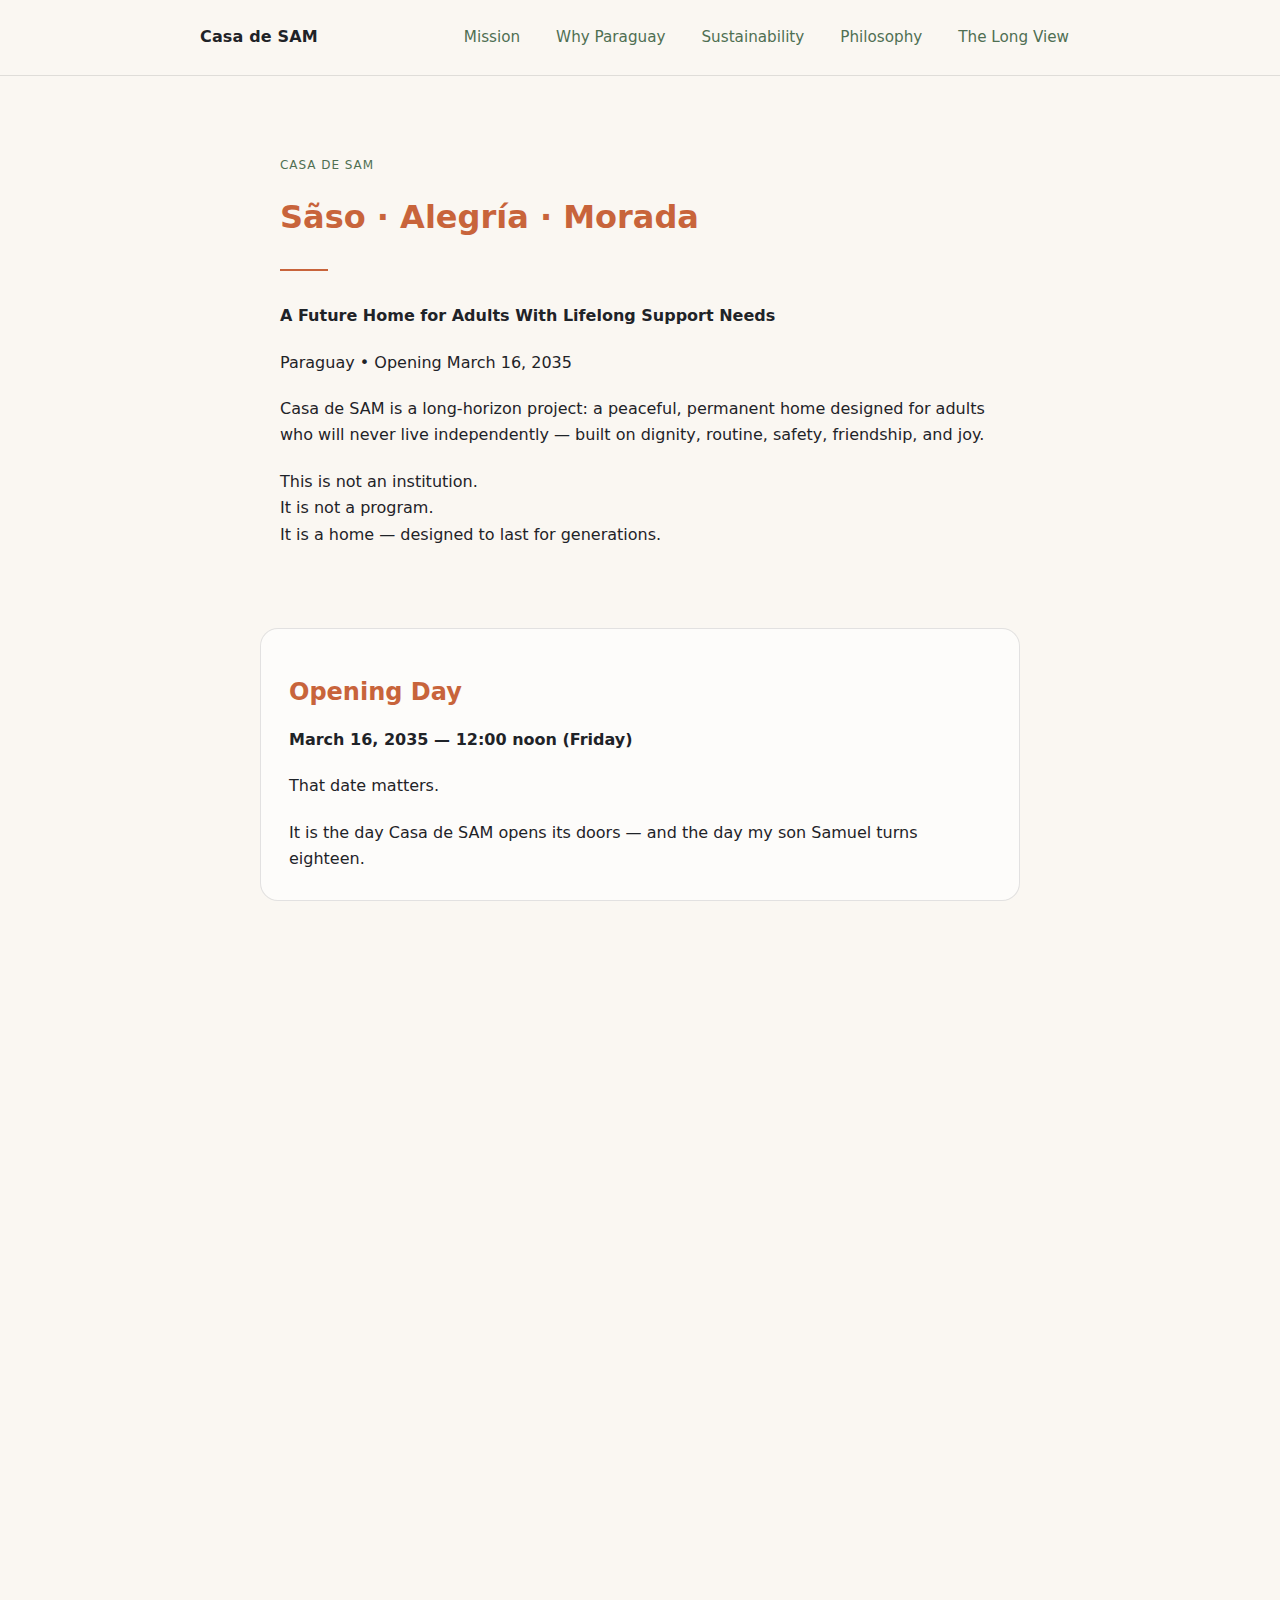
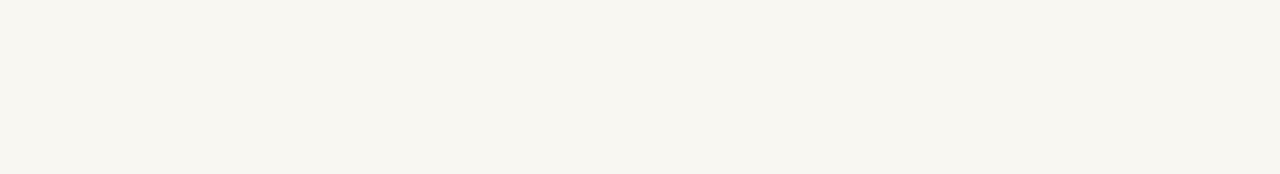
<file: index.html>
<!DOCTYPE html>
<html lang="en">
<head>
  <meta charset="UTF-8">
  <title>Casa de SAM</title>
  <meta name="viewport" content="width=device-width, initial-scale=1.0">

  <link rel="stylesheet" href="css/main.css">
</head>
<body>

  <header class="sam-nav">
    <div class="sam-nav-inner">
      <a class="sam-brand" href="index.html">Casa de SAM</a>
      <nav class="sam-nav-links" aria-label="Primary navigation">
        <a href="mission.html">Mission</a>
        <a href="why-paraguay.html">Why Paraguay</a>
        <a href="sustainability.html">Sustainability</a>
        <a href="philosophy.html">Philosophy</a>
        <a href="timeline.html">The Long View</a>
      </nav>
    </div>
  </header>

  <!-- HERO / IDENTITY -->
  <section class="sam-section reveal">
    <div class="sam-kicker">Casa de SAM</div>
    <h1>Sãso · Alegría · Morada</h1>
    <div class="sam-divider"></div>

    <p><strong>A Future Home for Adults With Lifelong Support Needs</strong></p>
    <p>Paraguay • Opening March 16, 2035</p>

    <p>
      Casa de SAM is a long-horizon project: a peaceful, permanent home designed
      for adults who will never live independently — built on dignity, routine,
      safety, friendship, and joy.
    </p>

    <p>
      This is not an institution.<br>
      It is not a program.<br>
      It is a home — designed to last for generations.
    </p>
  </section>

  <!-- OPENING DAY -->
  <section class="sam-section sam-card reveal">
    <h2>Opening Day</h2>
    <p><strong>March 16, 2035 — 12:00 noon (Friday)</strong></p>

    <p>
      That date matters.
    </p>

    <p>
      It is the day Casa de SAM opens its doors —
      and the day my son Samuel turns eighteen.
    </p>
  </section>

  <!-- WHY THIS EXISTS -->
  <section class="sam-section reveal">
    <h2>Why This Exists</h2>

    <p>
      Across the world, autism is being identified more frequently.
      Some autistic people will live independently.
      Others will need lifelong care, daily support, and full-time supervision.
    </p>

    <p>
      Children grow into adults.<br>
      Parents age.<br>
      Families are left asking what comes next.
    </p>

    <p>
      Casa de SAM exists because adulthood deserves as much planning,
      dignity, and care as childhood — especially for those who will never
      live independently.
    </p>
  </section>

  <!-- CLOSING -->
  <section class="sam-section sam-callout reveal">
    <p>
      Casa de SAM is not only for my son.
    </p>

    <p>
      It is for every adult who deserves a life shaped by calm,
      joy, belonging, and home.
    </p>

    <p>
      <strong>Sãso. Alegría. Morada.</strong><br>
      A way of living.<br>
      A long-term promise.<br>
      And the beginning of a story meant to last for generations.
    </p>
  </section>

  <footer class="sam-footer reveal">
    <p>Casa de SAM • Paraguay • Opening March 16, 2035</p>
  </footer>

  <script src="js/reveal.js"></script>
</body>
</html>
</file>
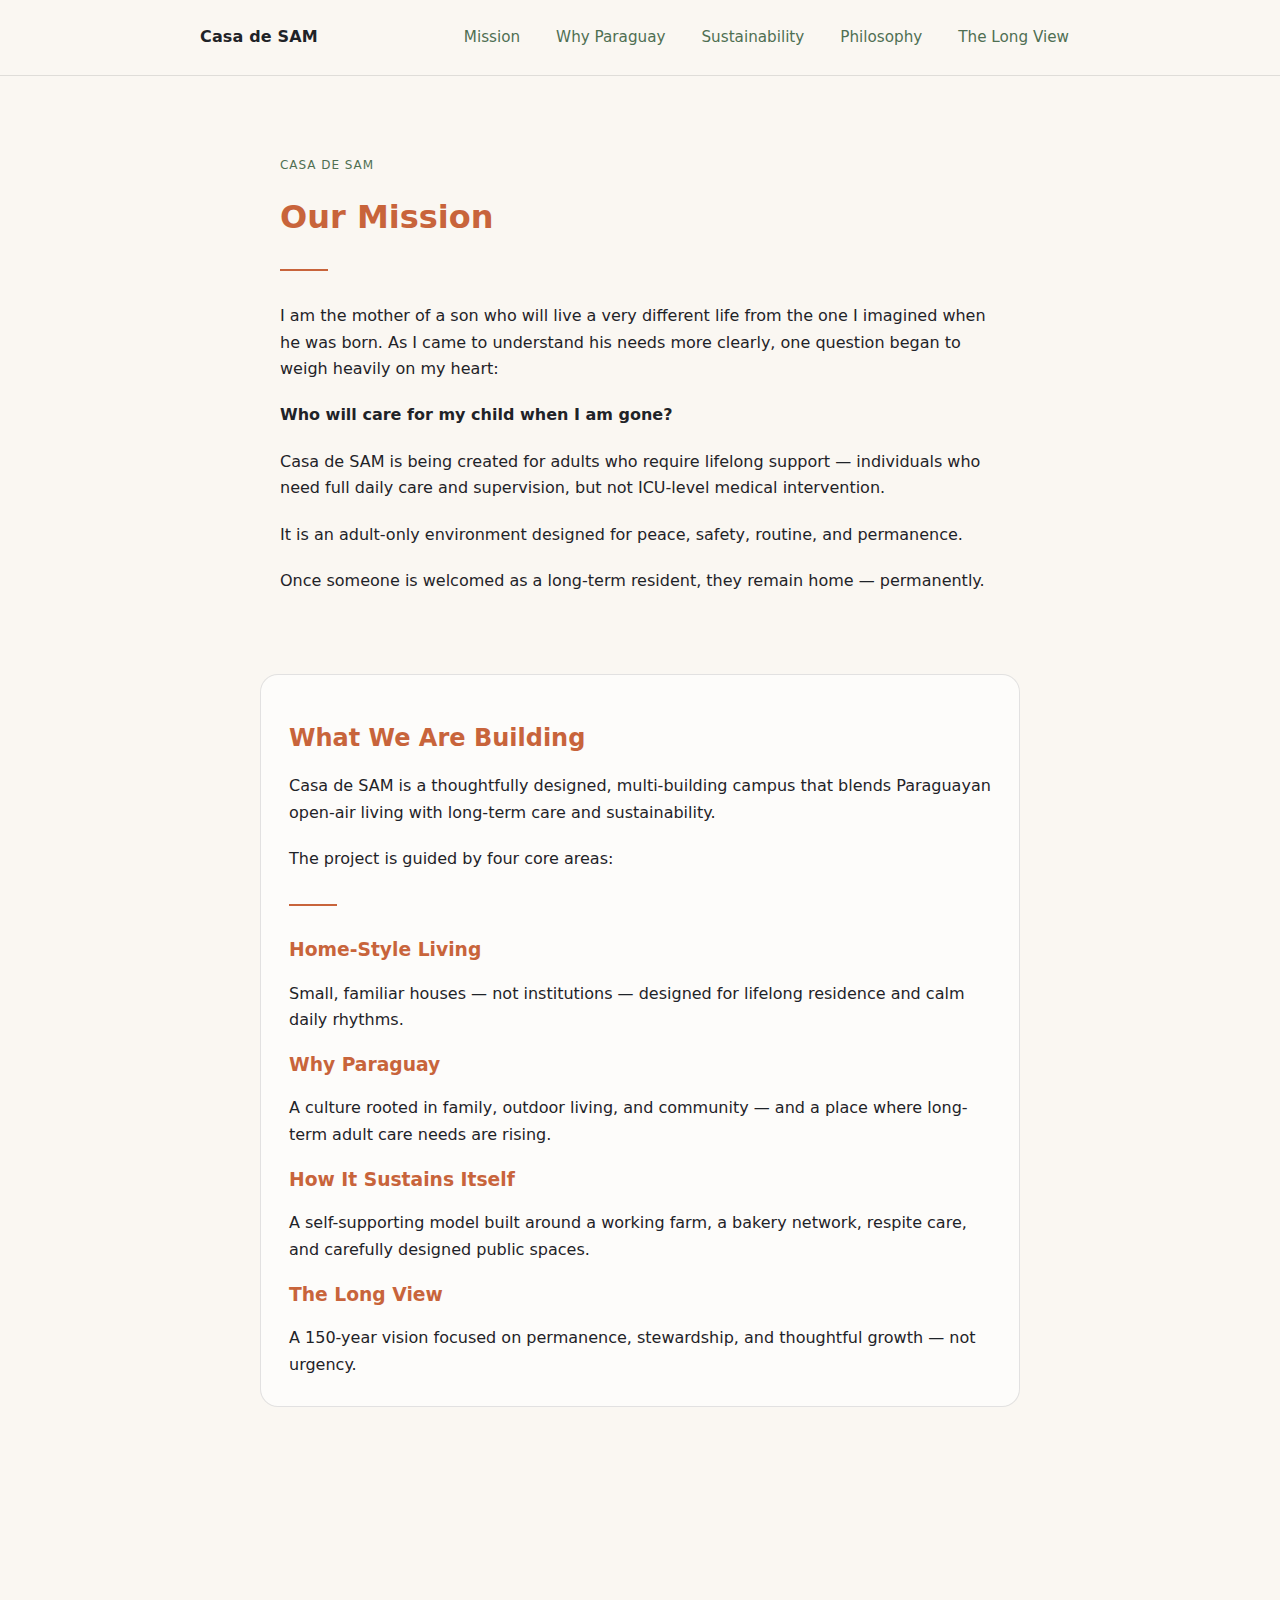
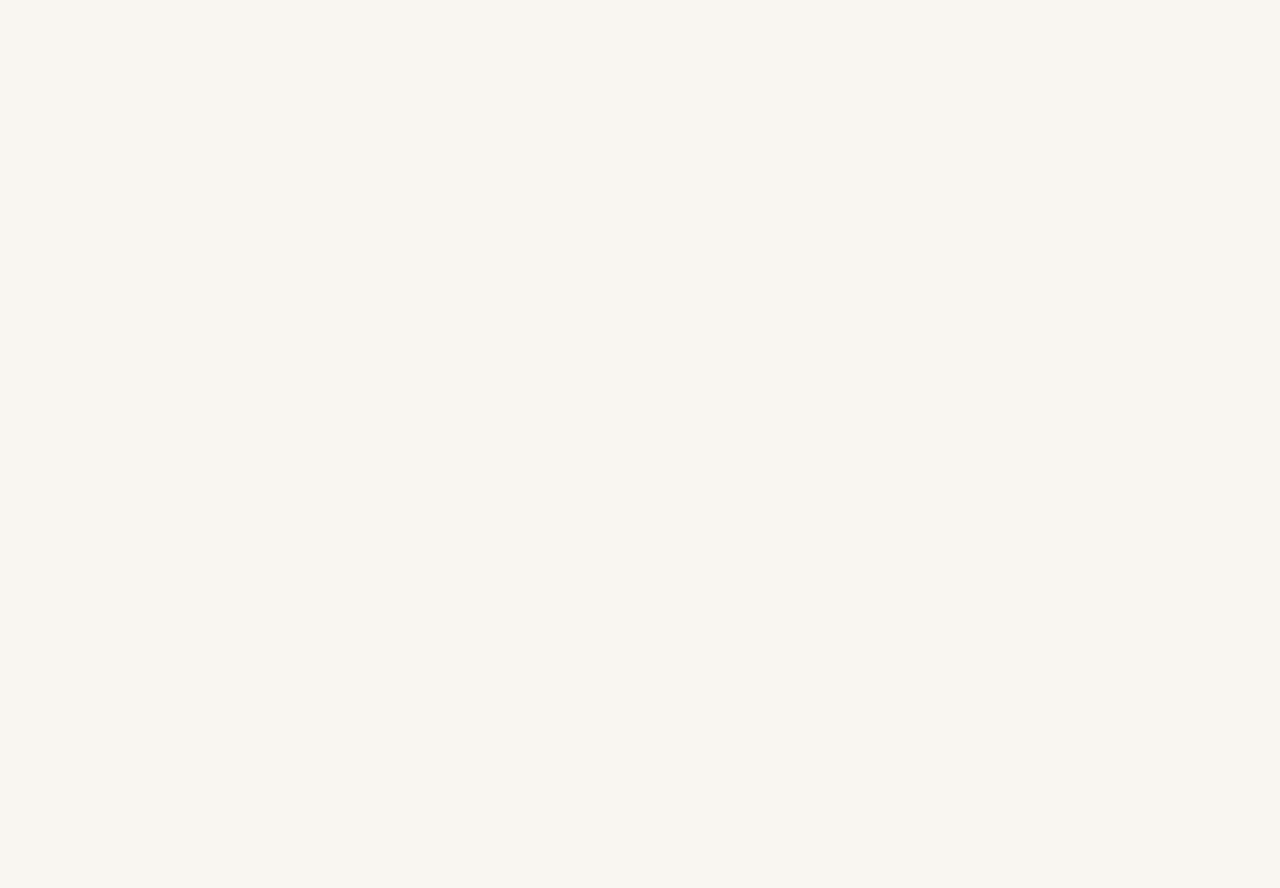
<file: mission.html>
<!DOCTYPE html>
<html lang="en">
<head>
  <meta charset="UTF-8">
  <title>Casa de SAM — Our Mission</title>
  <meta name="viewport" content="width=device-width, initial-scale=1.0">

  <link rel="stylesheet" href="css/main.css">
</head>
<body>

  <header class="sam-nav">
    <div class="sam-nav-inner">
      <a class="sam-brand" href="index.html">Casa de SAM</a>
      <nav class="sam-nav-links" aria-label="Primary navigation">
        <a href="mission.html">Mission</a>
        <a href="why-paraguay.html">Why Paraguay</a>
        <a href="sustainability.html">Sustainability</a>
        <a href="philosophy.html">Philosophy</a>
        <a href="timeline.html">The Long View</a>
      </nav>
    </div>
  </header>

  <!-- Mission pages should feel calmer: fewer staggered reveals -->
  <section class="sam-section reveal">
    <div class="sam-kicker">Casa de SAM</div>
    <h1>Our Mission</h1>
    <div class="sam-divider"></div>

    <p>
      I am the mother of a son who will live a very different life from the one I imagined when he was born.
      As I came to understand his needs more clearly, one question began to weigh heavily on my heart:
    </p>

    <p><strong>Who will care for my child when I am gone?</strong></p>

    <p>
      Casa de SAM is being created for adults who require lifelong support — individuals who need full daily care
      and supervision, but not ICU-level medical intervention.
    </p>

    <p>
      It is an adult-only environment designed for peace, safety, routine, and permanence.
    </p>

    <p>
      Once someone is welcomed as a long-term resident, they remain home — permanently.
    </p>
  </section>

  <section class="sam-section sam-card reveal">
    <h2>What We Are Building</h2>

    <p>
      Casa de SAM is a thoughtfully designed, multi-building campus that blends Paraguayan open-air living with
      long-term care and sustainability.
    </p>

    <p>
      The project is guided by four core areas:
    </p>

    <div class="sam-divider"></div>

    <h3>Home-Style Living</h3>
    <p>
      Small, familiar houses — not institutions — designed for lifelong residence and calm daily rhythms.
    </p>

    <h3>Why Paraguay</h3>
    <p>
      A culture rooted in family, outdoor living, and community — and a place where long-term adult care needs are rising.
    </p>

    <h3>How It Sustains Itself</h3>
    <p>
      A self-supporting model built around a working farm, a bakery network, respite care, and carefully designed
      public spaces.
    </p>

    <h3>The Long View</h3>
    <p>
      A 150-year vision focused on permanence, stewardship, and thoughtful growth — not urgency.
    </p>
  </section>

  <section class="sam-section reveal">
    <h2>Our Current Stage</h2>

    <p>
      Casa de SAM is currently in a planning and research phase.
    </p>

    <p>We are:</p>
    <p>
      - conducting legal and regulatory research in Paraguay and the United States<br>
      - evaluating land options<br>
      - developing architectural concepts<br>
      - modeling long-term sustainability<br>
      - consulting with professionals across care, construction, and operations
    </p>

    <div class="sam-divider"></div>

    <p>
      We are not yet a registered nonprofit and are not accepting donations.
    </p>

    <p>
      This site exists to share the vision as it takes shape.
    </p>
  </section>

  <section class="sam-section sam-callout reveal">
    <h2>Closing</h2>

    <p>
      Casa de SAM is not only for my son.
    </p>

    <p>
      It is for every adult who deserves a life shaped by calm, joy, belonging, and home.
    </p>

    <p>
      <strong>Sãso. Alegría. Morada.</strong><br>
      A way of living.<br>
      A long-term promise.<br>
      And the beginning of a story meant to last for generations.
    </p>
  </section>

  <footer class="sam-footer reveal">
    <p>Casa de SAM • Our Mission</p>
  </footer>

  <script src="js/reveal.js"></script>
</body>
</html>
</file>
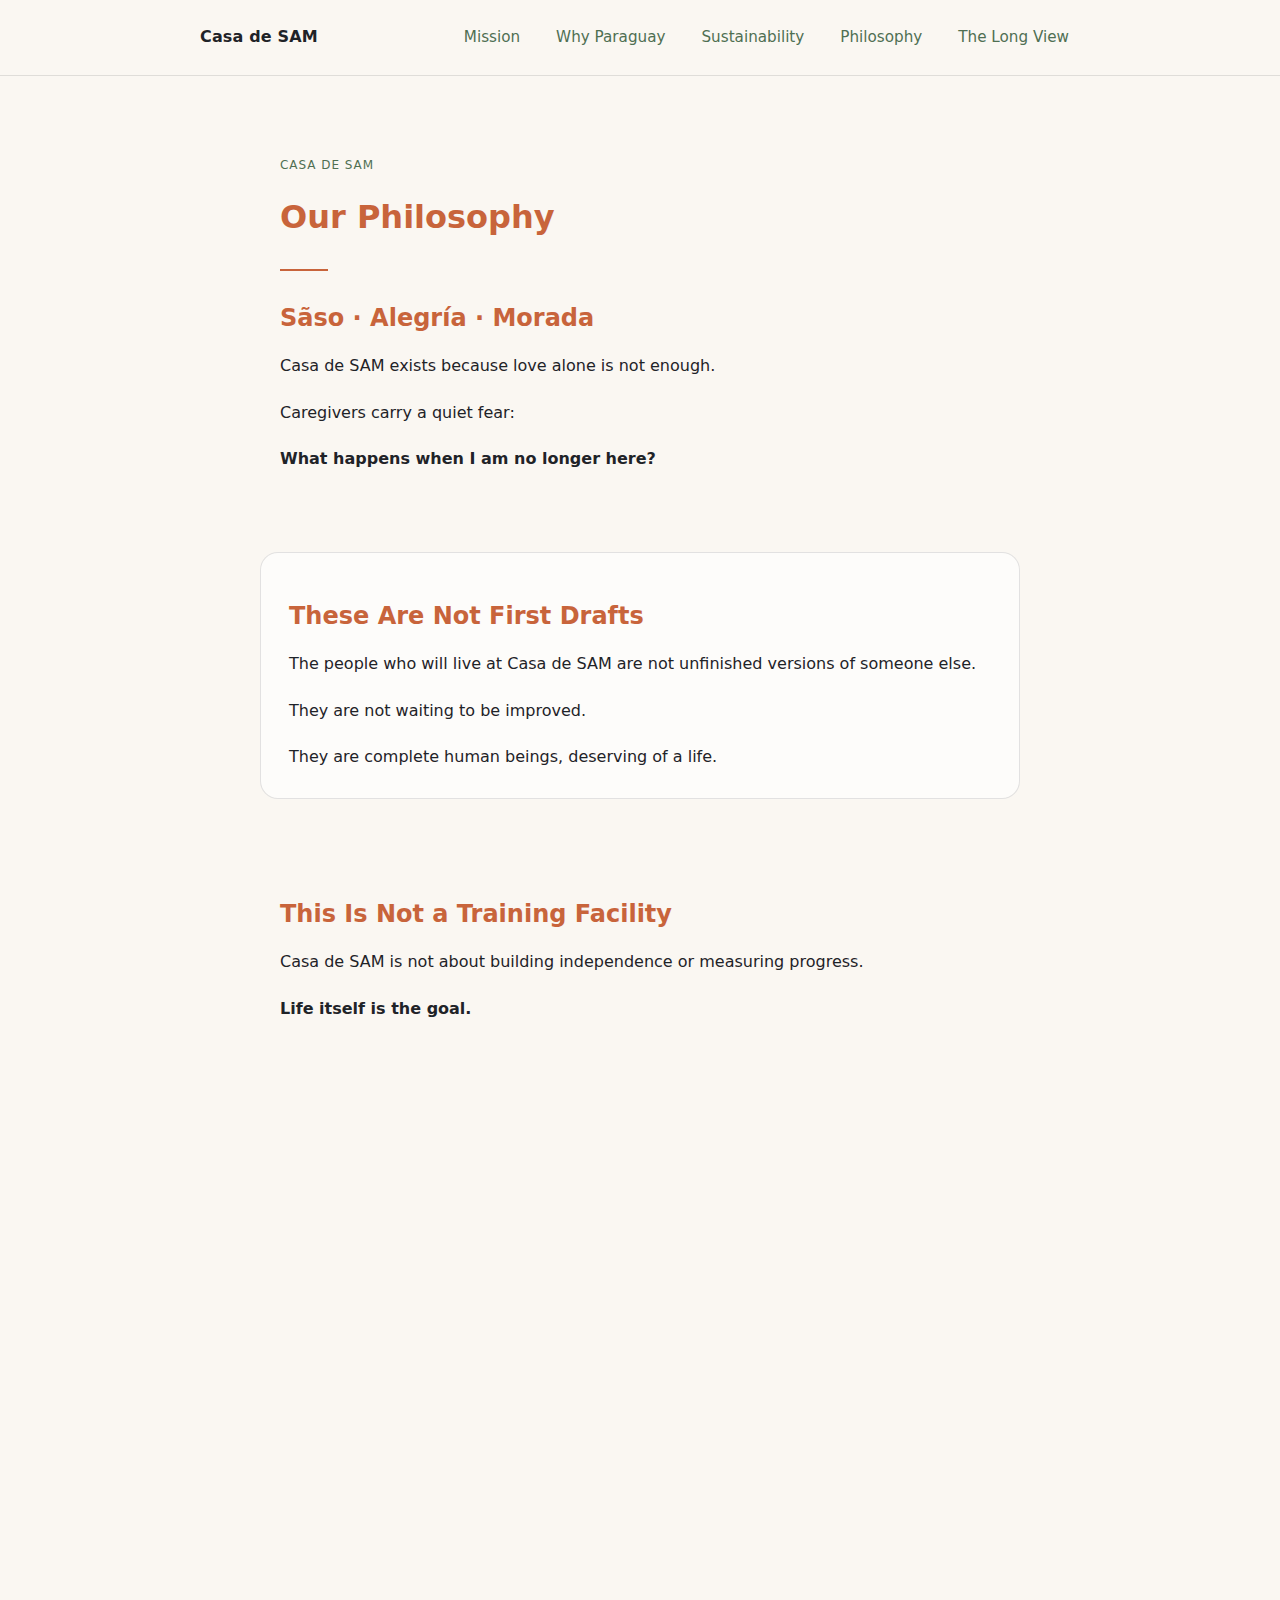
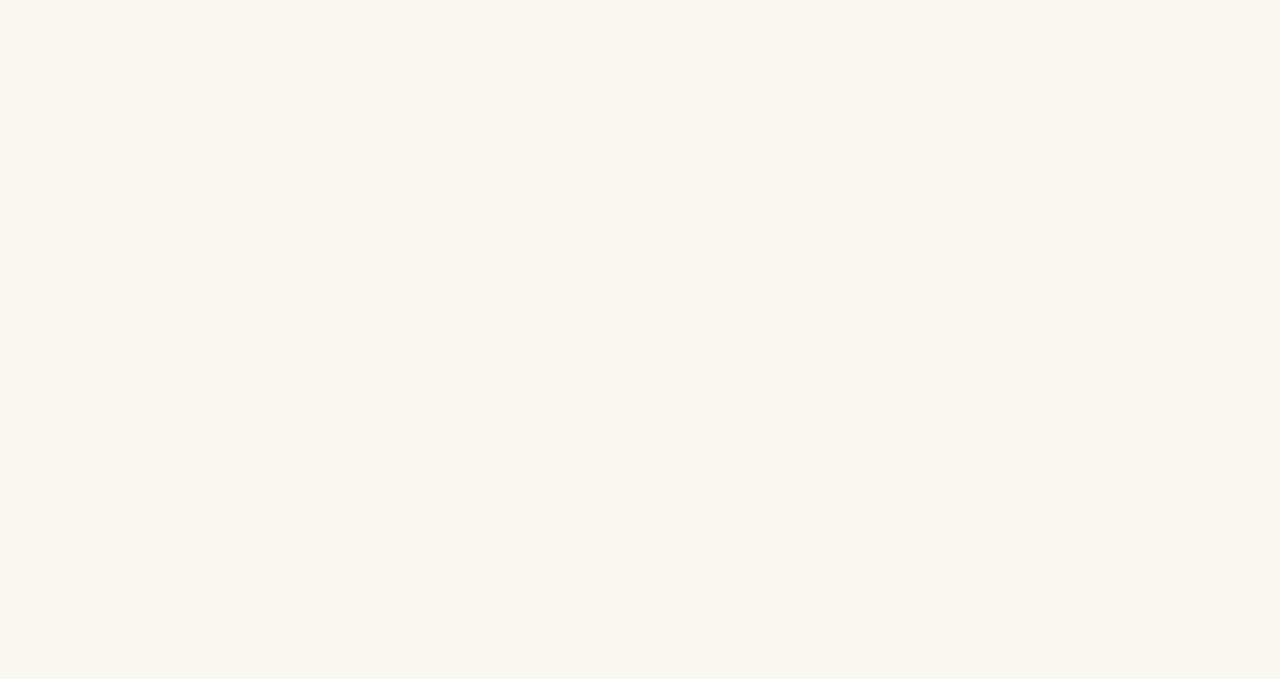
<file: philosophy.html>
<!DOCTYPE html>
<html lang="en">
<head>
  <meta charset="UTF-8">
  <title>Casa de SAM — Our Philosophy</title>
  <meta name="viewport" content="width=device-width, initial-scale=1.0">

  <link rel="stylesheet" href="css/main.css">
</head>
<body>

  <header class="sam-nav">
    <div class="sam-nav-inner">
      <a class="sam-brand" href="index.html">Casa de SAM</a>
      <nav class="sam-nav-links" aria-label="Primary navigation">
        <a href="mission.html">Mission</a>
        <a href="why-paraguay.html">Why Paraguay</a>
        <a href="sustainability.html">Sustainability</a>
        <a href="philosophy.html">Philosophy</a>
        <a href="timeline.html">The Long View</a>
      </nav>
    </div>
  </header>

  <section class="sam-section reveal">
    <div class="sam-kicker">Casa de SAM</div>
    <h1>Our Philosophy</h1>
    <div class="sam-divider"></div>

    <h2>Sãso · Alegría · Morada</h2>

    <p>
      Casa de SAM exists because love alone is not enough.
    </p>

    <p>
      Caregivers carry a quiet fear:
    </p>

    <p><strong>What happens when I am no longer here?</strong></p>
  </section>

  <section class="sam-section sam-card reveal">
    <h2>These Are Not First Drafts</h2>

    <p>
      The people who will live at Casa de SAM are not unfinished versions of someone else.
    </p>

    <p>
      They are not waiting to be improved.
    </p>

    <p>
      They are complete human beings, deserving of a life.
    </p>
  </section>

  <section class="sam-section reveal">
    <h2>This Is Not a Training Facility</h2>

    <p>
      Casa de SAM is not about building independence or measuring progress.
    </p>

    <p><strong>Life itself is the goal.</strong></p>
  </section>

  <section class="sam-section sam-card reveal">
    <h2>Life Is the Goal</h2>

    <p>
      Residents are here to live — to enjoy food, nature, routine, rest, and connection.
    </p>

    <p>
      Joy grows naturally when people are safe and at home.
    </p>
  </section>

  <section class="sam-section reveal">
    <h2>Sãso — Calm and Safety</h2>
    <p>
      Predictability, low sensory load, and environmental calm come first.
    </p>

    <h2>Alegría — Joy Without Performance</h2>
    <p>
      Joy is never demanded.
    </p>
    <p>
      It is allowed to be quiet.
    </p>

    <h2>Morada — A True Home</h2>
    <p>
      Casa de SAM is a permanent home.
    </p>
    <p>
      Belonging does not expire.
    </p>
  </section>

  <section class="sam-section sam-callout reveal">
    <h2>Our Promise</h2>

    <p>
      The people who live here will never be asked to become someone else in order to belong.
    </p>

    <p>
      They are already whole.
    </p>

    <p>
      They are already perfect in their being.
    </p>
  </section>

  <footer class="sam-footer reveal">
    <p>Casa de SAM • Our Philosophy</p>
  </footer>

  <script src="js/reveal.js"></script>
</body>
</html>
</file>
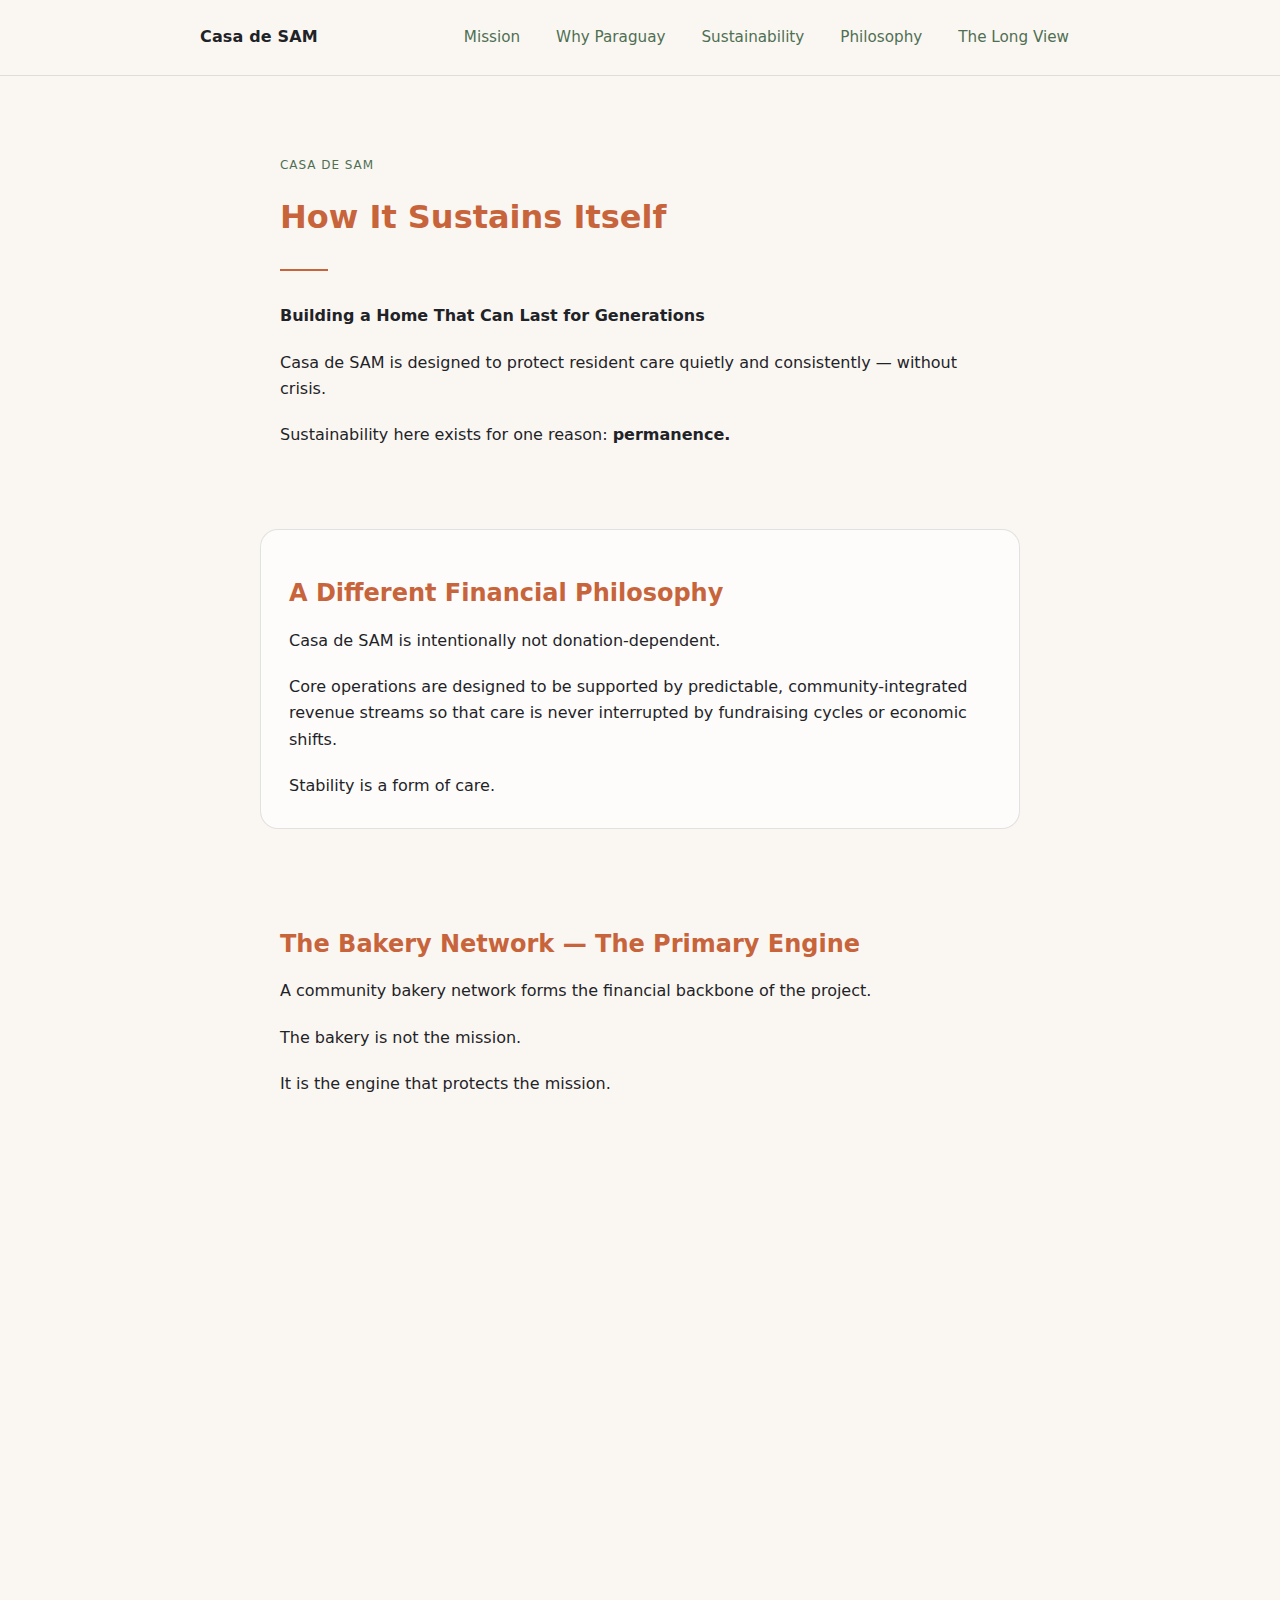
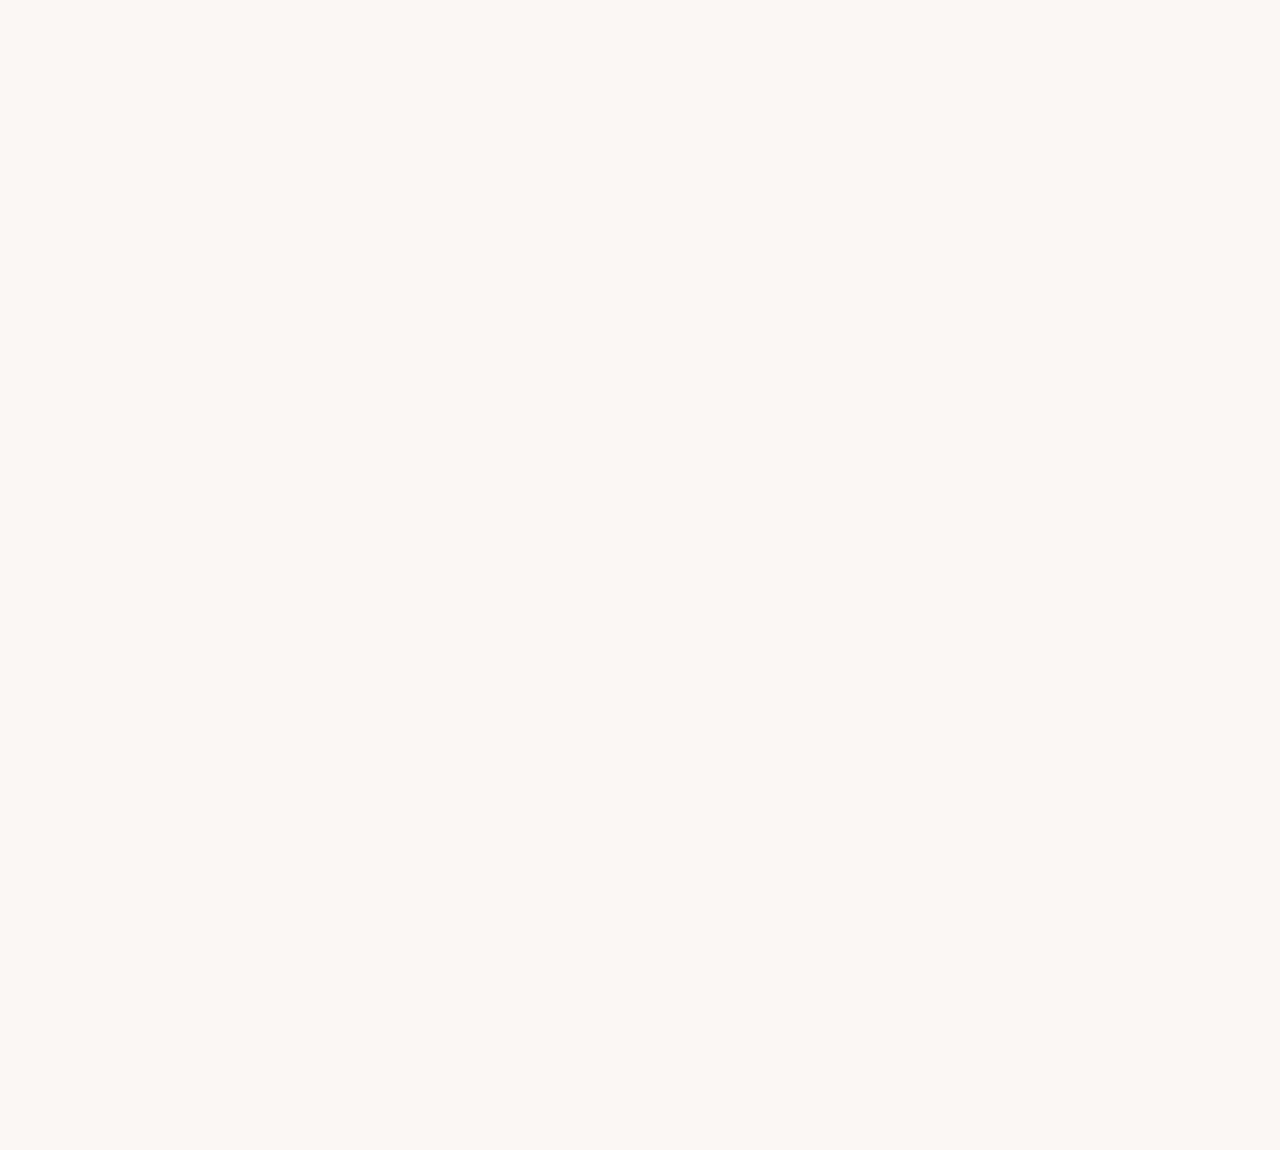
<file: sustainability.html>
<!DOCTYPE html>
<html lang="en">
<head>
  <meta charset="UTF-8">
  <title>Casa de SAM — How It Sustains Itself</title>
  <meta name="viewport" content="width=device-width, initial-scale=1.0">

  <link rel="stylesheet" href="css/main.css">
</head>
<body>

  <header class="sam-nav">
    <div class="sam-nav-inner">
      <a class="sam-brand" href="index.html">Casa de SAM</a>
      <nav class="sam-nav-links" aria-label="Primary navigation">
        <a href="mission.html">Mission</a>
        <a href="why-paraguay.html">Why Paraguay</a>
        <a href="sustainability.html">Sustainability</a>
        <a href="philosophy.html">Philosophy</a>
        <a href="timeline.html">The Long View</a>
      </nav>
    </div>
  </header>

  <section class="sam-section reveal">
    <div class="sam-kicker">Casa de SAM</div>
    <h1>How It Sustains Itself</h1>
    <div class="sam-divider"></div>

    <p><strong>Building a Home That Can Last for Generations</strong></p>

    <p>
      Casa de SAM is designed to protect resident care quietly and consistently — without crisis.
    </p>

    <p>
      Sustainability here exists for one reason:
      <strong>permanence.</strong>
    </p>
  </section>

  <section class="sam-section sam-card reveal">
    <h2>A Different Financial Philosophy</h2>

    <p>
      Casa de SAM is intentionally not donation-dependent.
    </p>

    <p>
      Core operations are designed to be supported by predictable,
      community-integrated revenue streams so that care is never interrupted
      by fundraising cycles or economic shifts.
    </p>

    <p>
      Stability is a form of care.
    </p>
  </section>

  <section class="sam-section reveal">
    <h2>The Bakery Network — The Primary Engine</h2>

    <p>
      A community bakery network forms the financial backbone of the project.
    </p>

    <p>
      The bakery is not the mission.
    </p>

    <p>
      It is the engine that protects the mission.
    </p>
  </section>

  <section class="sam-section sam-card reveal">
    <h2>The Farm</h2>

    <p>The on-site farm supports:</p>

    <p>
      - campus food supply<br>
      - bakery ingredients<br>
      - seasonal produce sales
    </p>

    <p>
      Resident participation is always optional and never tied to productivity.
    </p>
  </section>

  <section class="sam-section reveal">
    <h2>Respite Care</h2>

    <p>
      Structured respite care provides relief to families while strengthening
      long-term financial stability.
    </p>
  </section>

  <section class="sam-section sam-card reveal">
    <h2>Carefully Designed Public Spaces</h2>

    <p>
      Select non-residential areas are open to the public during scheduled times.
    </p>

    <p>
      Public engagement supports private stability.
    </p>
  </section>

  <section class="sam-section reveal">
    <h2>Long-Term Agricultural Assets</h2>

    <p>
      Tree cultivation and other patient agricultural assets provide quiet,
      long-term financial buffering aligned with a 150-year vision.
    </p>
  </section>

  <section class="sam-section sam-callout reveal">
    <h2>Endowment Philosophy</h2>

    <p>
      Over time, Casa de SAM intends to build an endowment whose sole purpose
      is to protect resident care.
    </p>

    <p>
      It is not designed for urgency or expansion — only stability.
    </p>

    <div class="sam-divider"></div>

    <p>
      Sustainability is not about profit.<br>
      It is about protection.
    </p>
  </section>

  <footer class="sam-footer reveal">
    <p>Casa de SAM • How It Sustains Itself</p>
  </footer>

  <script src="js/reveal.js"></script>
</body>
</html>
</file>
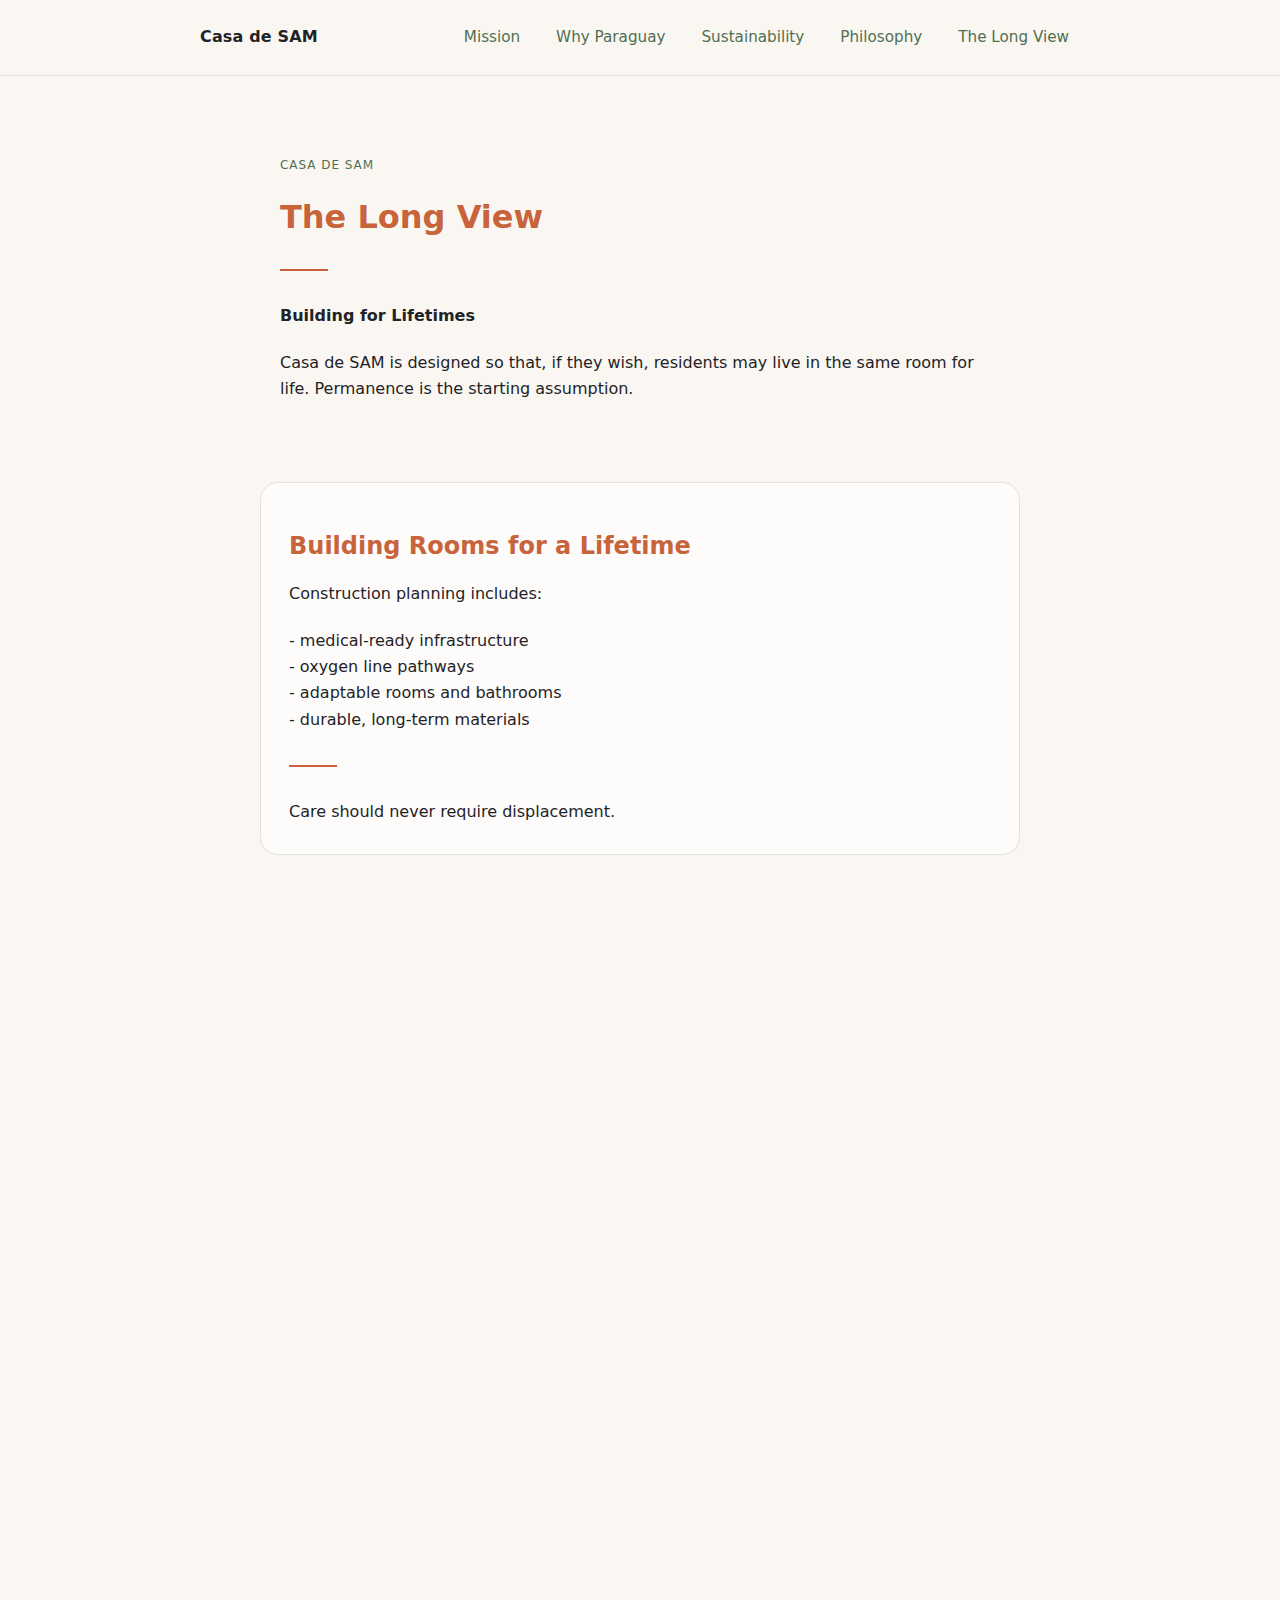
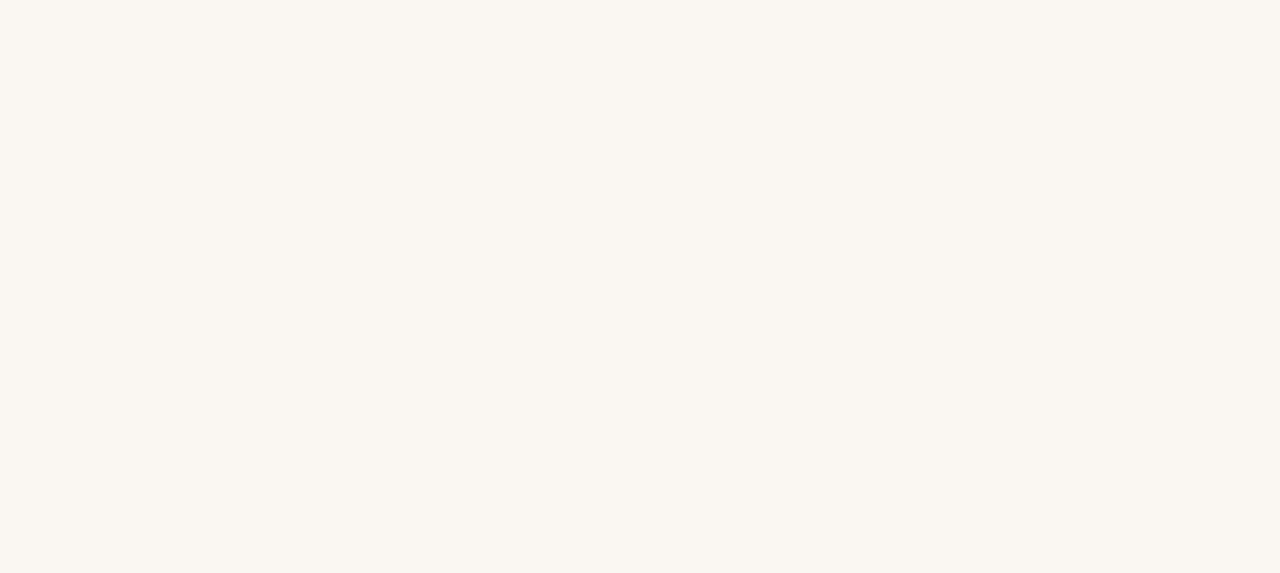
<file: timeline.html>
<!DOCTYPE html>
<html lang="en">
<head>
  <meta charset="UTF-8">
  <title>Casa de SAM — The Long View</title>
  <meta name="viewport" content="width=device-width, initial-scale=1.0">

  <link rel="stylesheet" href="css/main.css">
</head>
<body>

  <header class="sam-nav">
    <div class="sam-nav-inner">
      <a class="sam-brand" href="index.html">Casa de SAM</a>
      <nav class="sam-nav-links" aria-label="Primary navigation">
        <a href="mission.html">Mission</a>
        <a href="why-paraguay.html">Why Paraguay</a>
        <a href="sustainability.html">Sustainability</a>
        <a href="philosophy.html">Philosophy</a>
        <a href="timeline.html">The Long View</a>
      </nav>
    </div>
  </header>

  <section class="sam-section reveal">
    <div class="sam-kicker">Casa de SAM</div>
    <h1>The Long View</h1>
    <div class="sam-divider"></div>

    <p><strong>Building for Lifetimes</strong></p>

    <p>
      Casa de SAM is designed so that, if they wish, residents may live in the same room for life.
      Permanence is the starting assumption.
    </p>
  </section>

  <section class="sam-section sam-card reveal">
    <h2>Building Rooms for a Lifetime</h2>

    <p>
      Construction planning includes:
    </p>

    <p>
      - medical-ready infrastructure<br>
      - oxygen line pathways<br>
      - adaptable rooms and bathrooms<br>
      - durable, long-term materials
    </p>

    <div class="sam-divider"></div>

    <p>
      Care should never require displacement.
    </p>
  </section>

  <section class="sam-section reveal">
    <h2>Governance and Continuity</h2>
    <p>
      The project is structured to outlast any single founder or generation of leadership.
    </p>

    <h2>Financial Protection Over Time</h2>
    <p>
      Long-term reserves and an endowment are intended to protect care through uncertainty.
    </p>
  </section>

  <section class="sam-section sam-card reveal">
    <h2>Timeline</h2>

    <div class="sam-timeline">
      <div class="sam-timeline-item">
        <div class="sam-timeline-date">2025–2027</div>
        <div class="sam-timeline-text">Research and foundations</div>
      </div>

      <div class="sam-timeline-item">
        <div class="sam-timeline-date">2027–2028</div>
        <div class="sam-timeline-text">Land acquisition</div>
      </div>

      <div class="sam-timeline-item">
        <div class="sam-timeline-date">2028–2029</div>
        <div class="sam-timeline-text">Farm and infrastructure</div>
      </div>

      <div class="sam-timeline-item">
        <div class="sam-timeline-date">2030–2034</div>
        <div class="sam-timeline-text">Construction</div>
      </div>

      <div class="sam-timeline-item">
        <div class="sam-timeline-date">Late 2034</div>
        <div class="sam-timeline-text">Staffing and readiness</div>
      </div>

      <div class="sam-timeline-item">
        <div class="sam-timeline-date">March 16, 2035</div>
        <div class="sam-timeline-text">
          Opening Day
          <div class="sam-timeline-chip">Opening March 16, 2035 — 12:00 noon</div>
        </div>
      </div>
    </div>
  </section>

  <section class="sam-section sam-callout reveal">
    <h2>Looking Further Ahead</h2>
    <p>
      Future community-facing expansion may be considered only after full stability is achieved.
    </p>

    <div class="sam-divider"></div>

    <p>
      Casa de SAM is built for calm, joy, and home — now and far into the future.
    </p>
  </section>

  <footer class="sam-footer reveal">
    <p>Casa de SAM • The Long View</p>
  </footer>

  <script src="js/reveal.js"></script>
</body>
</html>
</file>
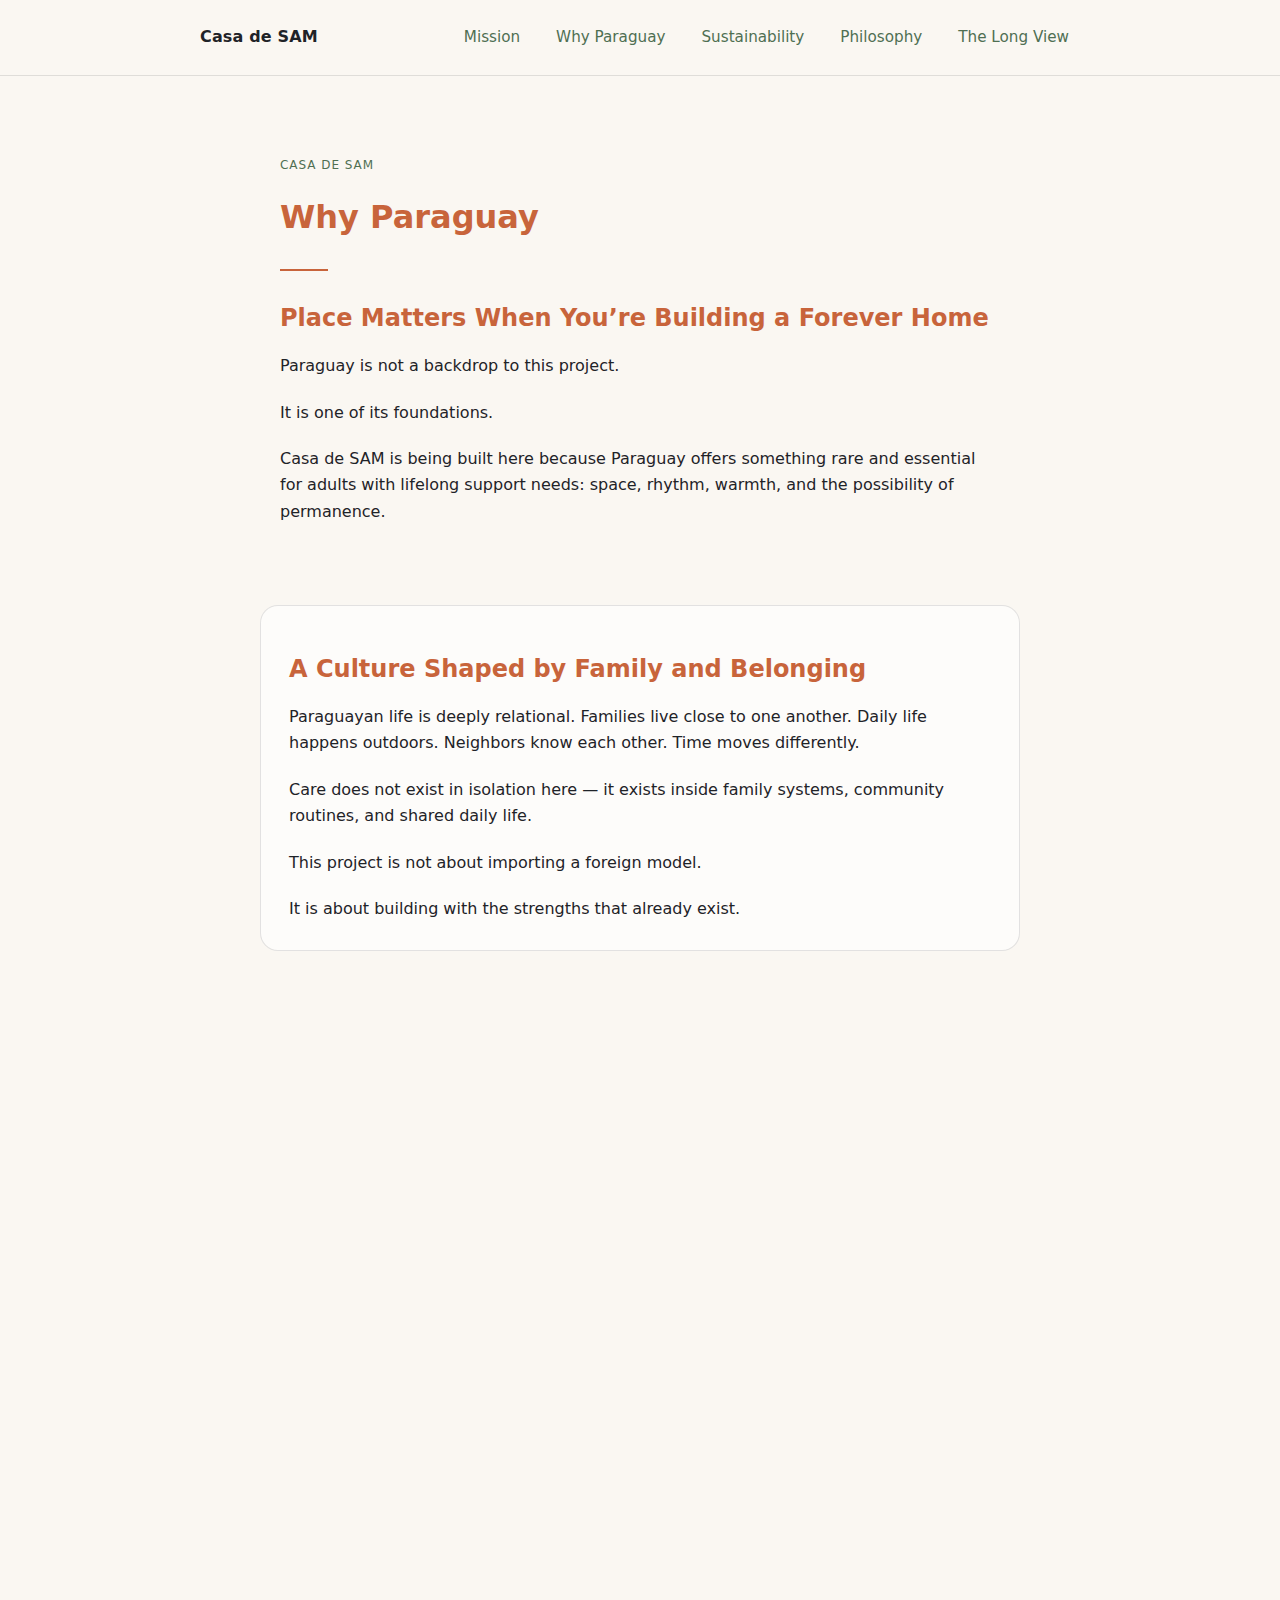
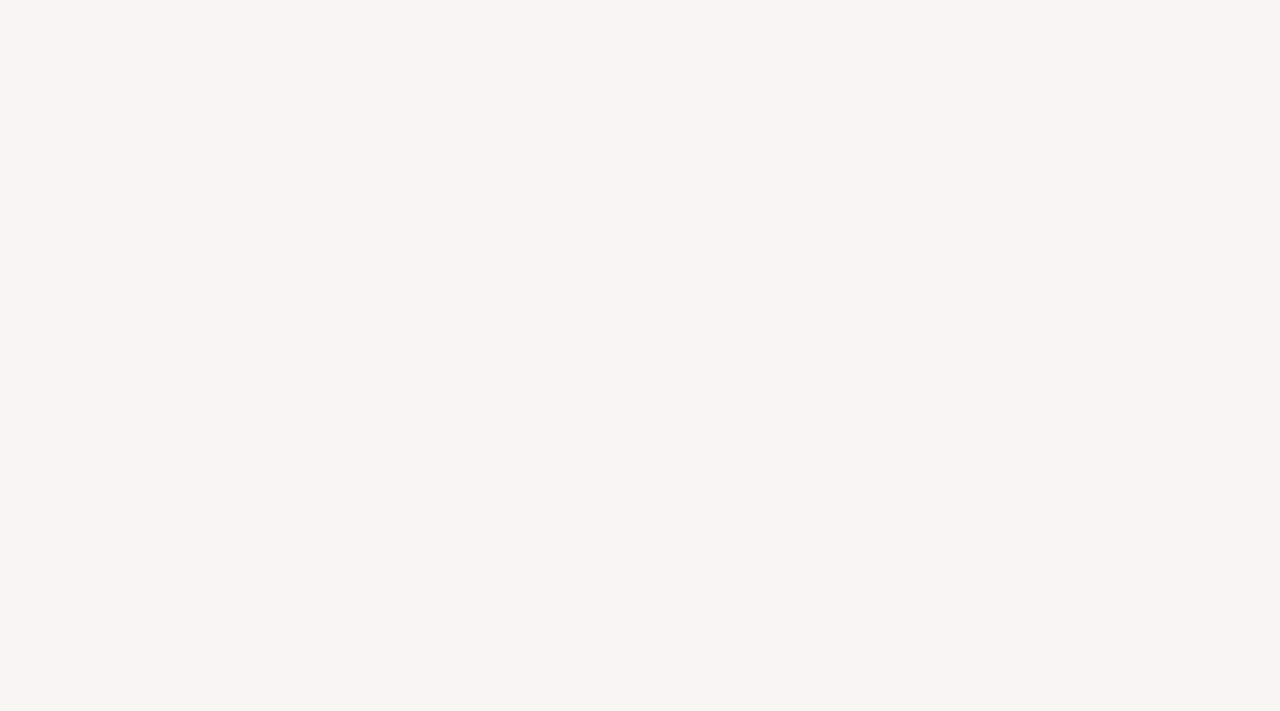
<file: why-paraguay.html>
<!DOCTYPE html>
<html lang="en">
<head>
  <meta charset="UTF-8">
  <title>Casa de SAM — Why Paraguay</title>
  <meta name="viewport" content="width=device-width, initial-scale=1.0">

  <link rel="stylesheet" href="css/main.css">
</head>
<body>

  <header class="sam-nav">
    <div class="sam-nav-inner">
      <a class="sam-brand" href="index.html">Casa de SAM</a>
      <nav class="sam-nav-links" aria-label="Primary navigation">
        <a href="mission.html">Mission</a>
        <a href="why-paraguay.html">Why Paraguay</a>
        <a href="sustainability.html">Sustainability</a>
        <a href="philosophy.html">Philosophy</a>
        <a href="timeline.html">The Long View</a>
      </nav>
    </div>
  </header>

  <section class="sam-section reveal">
    <div class="sam-kicker">Casa de SAM</div>
    <h1>Why Paraguay</h1>
    <div class="sam-divider"></div>

    <h2>Place Matters When You’re Building a Forever Home</h2>

    <p>
      Paraguay is not a backdrop to this project.
    </p>

    <p>
      It is one of its foundations.
    </p>

    <p>
      Casa de SAM is being built here because Paraguay offers something rare and essential for adults with lifelong support needs:
      space, rhythm, warmth, and the possibility of permanence.
    </p>
  </section>

  <section class="sam-section sam-card reveal">
    <h2>A Culture Shaped by Family and Belonging</h2>

    <p>
      Paraguayan life is deeply relational. Families live close to one another. Daily life happens outdoors.
      Neighbors know each other. Time moves differently.
    </p>

    <p>
      Care does not exist in isolation here — it exists inside family systems, community routines, and shared daily life.
    </p>

    <p>
      This project is not about importing a foreign model.
    </p>

    <p>
      It is about building with the strengths that already exist.
    </p>
  </section>

  <section class="sam-section reveal">
    <h2>Climate That Supports Open-Air Living</h2>

    <p>
      Open walkways.
      Shaded patios.
      Natural light.
      Fresh air as part of daily routine.
    </p>

    <p>
      Open-air design is not an aesthetic choice.
    </p>

    <p>
      It is a care decision.
    </p>
  </section>

  <section class="sam-section sam-card reveal">
    <h2>Land That Allows Dignity and Space</h2>

    <p>
      Casa de SAM requires 7–12 hectares not for scale — but for peace.
    </p>

    <p>Paraguay allows:</p>

    <p>
      - human-scaled residential design<br>
      - clear separation between public and private spaces<br>
      - room for farming, sensory forests, and long-term growth
    </p>
  </section>

  <section class="sam-section reveal">
    <h2>A Growing, Under-Planned Reality</h2>

    <p>
      Autistic children in Paraguay are growing into adults.
    </p>

    <p>
      Families are carrying the responsibility largely on their own.
    </p>

    <p>
      Casa de SAM exists to ensure adulthood does not arrive without a plan.
    </p>
  </section>

  <section class="sam-section sam-callout reveal">
    <h2>Closing</h2>

    <p>
      Paraguay is not where this project happens.
    </p>

    <p>
      Paraguay is why it can exist at all.
    </p>
  </section>

  <footer class="sam-footer reveal">
    <p>Casa de SAM • Why Paraguay</p>
  </footer>

  <script src="js/reveal.js"></script>
</body>
</html>
</file>
<file: css/main.css>
/* ==================================================
   Casa de SAM — Base Styles + Components
   ================================================== */

/* ---------- Brand Palette ---------- */
:root{
  --sam-earth: #C8643B;
  --sam-leaf:  #7FB77E;
  --sam-maize: #F2C94C;
  --sam-paper: #FAF7F2;
  --sam-olive: #4F6F52;

  --sam-ink:   #1F2328;
  --sam-mute:  #5A646E;
  --sam-line:  rgba(31,35,40,0.12);
}

/* ---------- Global Reset ---------- */
*{ box-sizing: border-box; }

body{
  margin: 0;
  background: var(--sam-paper);
  color: var(--sam-ink);
  font-family: system-ui, -apple-system, BlinkMacSystemFont,
               "Segoe UI", Roboto, Helvetica, Arial, sans-serif;
  line-height: 1.65;
}

/* ---------- Layout ---------- */
.sam-section{
  max-width: 760px;
  margin: 0 auto;
  padding: 80px 20px;
}

/* ---------- Typography ---------- */
.sam-kicker{
  text-transform: uppercase;
  letter-spacing: 0.08em;
  font-size: 0.75rem;
  color: var(--sam-olive);
  margin-bottom: 12px;
}

h1, h2, h3{
  color: var(--sam-earth);
  font-weight: 600;
  line-height: 1.25;
}

p{ margin: 0 0 1.25em; }

/* ---------- Dividers ---------- */
.sam-divider{
  width: 48px;
  height: 2px;
  background: var(--sam-earth);
  margin: 32px 0;
}

/* ---------- Cards ---------- */
.sam-card{
  background: rgba(255,255,255,0.6);
  border: 1px solid var(--sam-line);
  border-radius: 18px;
  padding: 28px;
}

/* ---------- Callouts ---------- */
.sam-callout{
  border-left: 4px solid var(--sam-leaf);
  padding: 20px 24px;
  background: rgba(127,183,126,0.08);
  border-radius: 12px;
}

/* ---------- Footer ---------- */
.sam-footer{
  background: rgba(79,111,82,0.08);
  border-top: 1px solid var(--sam-line);
  padding: 60px 20px;
  text-align: center;
  color: var(--sam-olive);
}

/* ---------- Scroll Reveal ---------- */
.reveal{
  opacity: 0;
  transform: translateY(12px);
  transition: opacity 0.9s ease-out,
              transform 0.9s ease-out;
}

.reveal.is-visible{
  opacity: 1;
  transform: translateY(0);
}

.delay-1{ transition-delay: 0.12s; }
.delay-2{ transition-delay: 0.24s; }
.delay-3{ transition-delay: 0.36s; }

/* ---------- Accessibility ---------- */
@media (prefers-reduced-motion: reduce){
  .reveal{
    opacity: 1;
    transform: none;
    transition: none;
  }
}

/* ==================================================
   Timeline Components
   ================================================== */

.sam-timeline{
  margin-top: 24px;
}

.sam-timeline-item{
  display: grid;
  grid-template-columns: 140px 1fr;
  gap: 16px;
  padding: 18px 0;
  border-top: 1px solid var(--sam-line);
}

.sam-timeline-item:first-child{
  border-top: 0;
}

.sam-timeline-date{
  color: var(--sam-olive);
  font-weight: 600;
}

.sam-timeline-text{
  color: var(--sam-ink);
}

.sam-timeline-chip{
  display: inline-block;
  margin-top: 10px;
  padding: 6px 10px;
  border-radius: 999px;
  font-size: 0.85rem;
  border: 1px solid rgba(200,100,59,0.35);
  color: var(--sam-earth);
  background: rgba(200,100,59,0.06);
}

/* Mobile */
@media (max-width: 520px){
  .sam-timeline-item{
    grid-template-columns: 1fr;
    gap: 6px;
  }
}

/* ==================================================
   Navigation
   ================================================== */

.sam-nav{
  border-bottom: 1px solid var(--sam-line);
  background: var(--sam-paper);
}

.sam-nav-inner{
  max-width: 920px;
  margin: 0 auto;
  padding: 18px 20px;
  display: flex;
  align-items: baseline;
  justify-content: space-between;
  gap: 16px;
}

.sam-brand{
  text-decoration: none;
  color: var(--sam-ink);
  font-weight: 650;
  letter-spacing: 0.01em;
}

.sam-nav-links{
  display: flex;
  gap: 14px;
  flex-wrap: wrap;
  justify-content: flex-end;
}

.sam-nav-links a{
  text-decoration: none;
  color: var(--sam-olive);
  font-size: 0.95rem;
  padding: 6px 10px;
  border-radius: 999px;
  border: 1px solid transparent;
}

.sam-nav-links a:hover{
  border-color: rgba(79,111,82,0.25);
  background: rgba(79,111,82,0.06);
}

/* Mobile: keep it calm, wrap naturally */
@media (max-width: 640px){
  .sam-nav-inner{
    align-items: flex-start;
    flex-direction: column;
  }
  .sam-nav-links{
    justify-content: flex-start;
  }
}

/* ==================================================
   Nav: current page state
   ================================================== */
.sam-nav-links a.is-current{
  border-color: rgba(200,100,59,0.35);
  background: rgba(200,100,59,0.06);
  color: var(--sam-earth);
}

/* ==================================================
   Baseline Polish
   ================================================== */

a{
  color: var(--sam-earth);
  text-underline-offset: 3px;
}

a:hover{
  filter: brightness(0.96);
}

/* Comfortable reading */
.sam-section p:last-child{
  margin-bottom: 0;
}

/* Lists (for future cleanup from <br> lists) */
ul.sam-list{
  margin: 14px 0 0;
  padding-left: 18px;
}

ul.sam-list li{
  margin: 8px 0;
  color: var(--sam-ink);
}

/* Small “note” text */
.sam-note{
  color: var(--sam-mute);
  font-size: 0.95rem;
}
</file>
